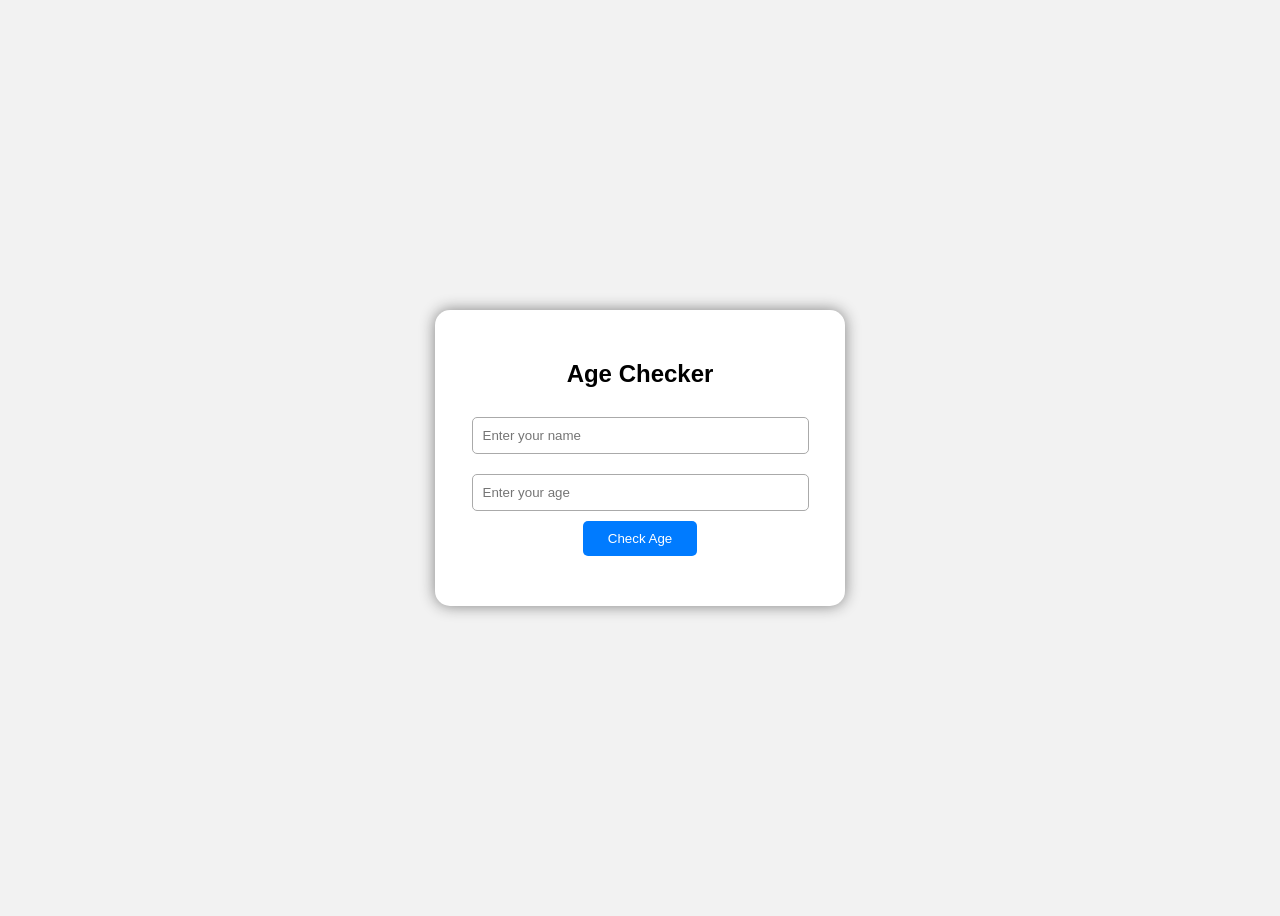
<file: age calculator.html>
<!DOCTYPE html>
<html>
<head>
    <title>Age Checker</title>

    <style>
        body {
            font-family: Arial, sans-serif;
            background-color: #f2f2f2;
            display: flex;
            justify-content: center;
            align-items: center;
            height: 100vh;
        }

        .container {
            background: white;
            padding: 30px;
            width: 350px;
            text-align: center;
            border-radius: 15px;
            box-shadow: 0 0 15px gray;
        }

        input {
            width: 90%;
            padding: 10px;
            margin: 10px 0;
            border: 1px solid #aaa;
            border-radius: 5px;
        }

        button {
            padding: 10px 25px;
            background-color: #007bff;
            color: white;
            border: none;
            border-radius: 5px;
            cursor: pointer;

            /* Button rotation/transform transition */
            transition: transform 0.3s ease, background-color 0.3s ease;
        }

        button:hover {
            transform: rotate(5deg) scale(1.1);
            background-color: #0056b3;
        }

        #result {
            margin-top: 20px;
            font-size: 20px;
            font-weight: bold;
        }

        /* Bounce animation */
        .bounce {
            animation: bounce 0.6s;
        }

        @keyframes bounce {
            0%   { transform: translateY(0); }
            30%  { transform: translateY(-20px); }
            50%  { transform: translateY(0); }
            70%  { transform: translateY(-10px); }
            100% { transform: translateY(0); }
        }
    </style>
</head>

<body>

    <div class="container">
        <h2>Age Checker</h2>

        <input type="text" id="name" placeholder="Enter your name">

        <input type="number" id="age" placeholder="Enter your age">

        <br>

        <button onclick="checkAge()">Check Age</button>

        <div id="result"></div>
    </div>

    <script>
        function checkAge() {
            let name = document.getElementById("name").value;
            let age = Number(document.getElementById("age").value);
            let result = document.getElementById("result");

            if (name === "" || age === "") {
                result.innerHTML = "Please enter name and age.";
            }
            else if (age >= 18) {
                result.innerHTML = "Hello " + name + ", you are eligible (18 or above).";
            }
            else {
                result.innerHTML = "Sorry " + name + ", you are below 18.";
            }

            // Apply bounce animation
            result.classList.remove("bounce");
            void result.offsetWidth;
            result.classList.add("bounce");
        }
    </script>

</body>
</html>
</file>
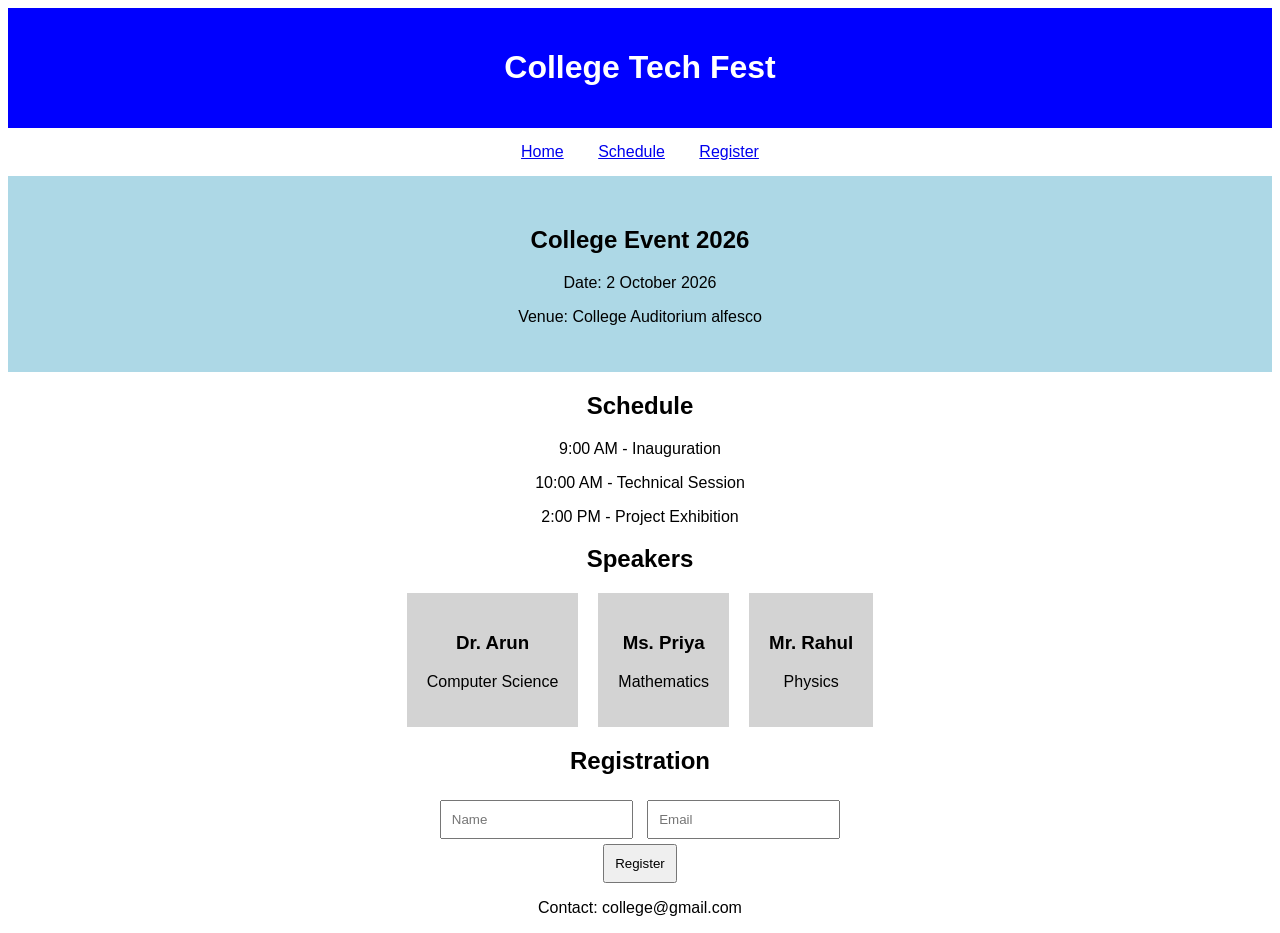
<file: collage tech fest.html.html>
<!DOCTYPE html>
<html>
<head>
    <title>College Event</title>

    <style>
        body {
            font-family: Arial;
            text-align: center;
        }

        header {
            background: blue;
            color: white;
            padding: 20px;
        }

        nav {
            padding: 15px;
        }

        nav a {
            margin: 15px;
        }

        .event {
            background: lightblue;
            padding: 30px;
        }

        .speakers {
            display: flex;
            justify-content: center;
            gap: 20px;
        }

        .card {
            background: lightgray;
            padding: 20px;
        }

        input {
            padding: 10px;
            margin: 5px;
        }

        button {
            padding: 10px;
        }

        @media(max-width:600px) {
            .speakers {
                flex-direction: column;
            }
        }
    </style>
</head>

<body>

<header>
    <h1>College Tech Fest</h1>
</header>

<nav>
    <a href="#home">Home</a>
    <a href="#schedule">Schedule</a>
    <a href="#register">Register</a>
</nav>

<div class="event" id="home">
    <h2>College Event 2026</h2>
    <p>Date: 2 October 2026</p>
    <p>Venue: College Auditorium alfesco </p>
</div>

<section id="schedule">
    <h2>Schedule</h2>

    <p>9:00 AM - Inauguration</p>
    <p>10:00 AM - Technical Session</p>
    <p>2:00 PM - Project Exhibition</p>
</section>

<section>
    <h2>Speakers</h2>

    <div class="speakers">
        <div class="card">
            <h3>Dr. Arun</h3>
            <p>Computer Science</p>
        </div>
        <div class="card">
            <h3>Ms. Priya</h3>
            <p>Mathematics</p>
        </div>
        <div class="card">
            <h3>Mr. Rahul</h3>
            <p>Physics</p>
        </div>
    </div>
</section>

<section id="register">
    <h2>Registration</h2>

    <input type="text" placeholder="Name">
    <input type="email" placeholder="Email">
    <br>
    <button>Register</button>
</section>

<footer>
    <p>Contact: college@gmail.com</p>
</footer>

</body>
</html>
</file>
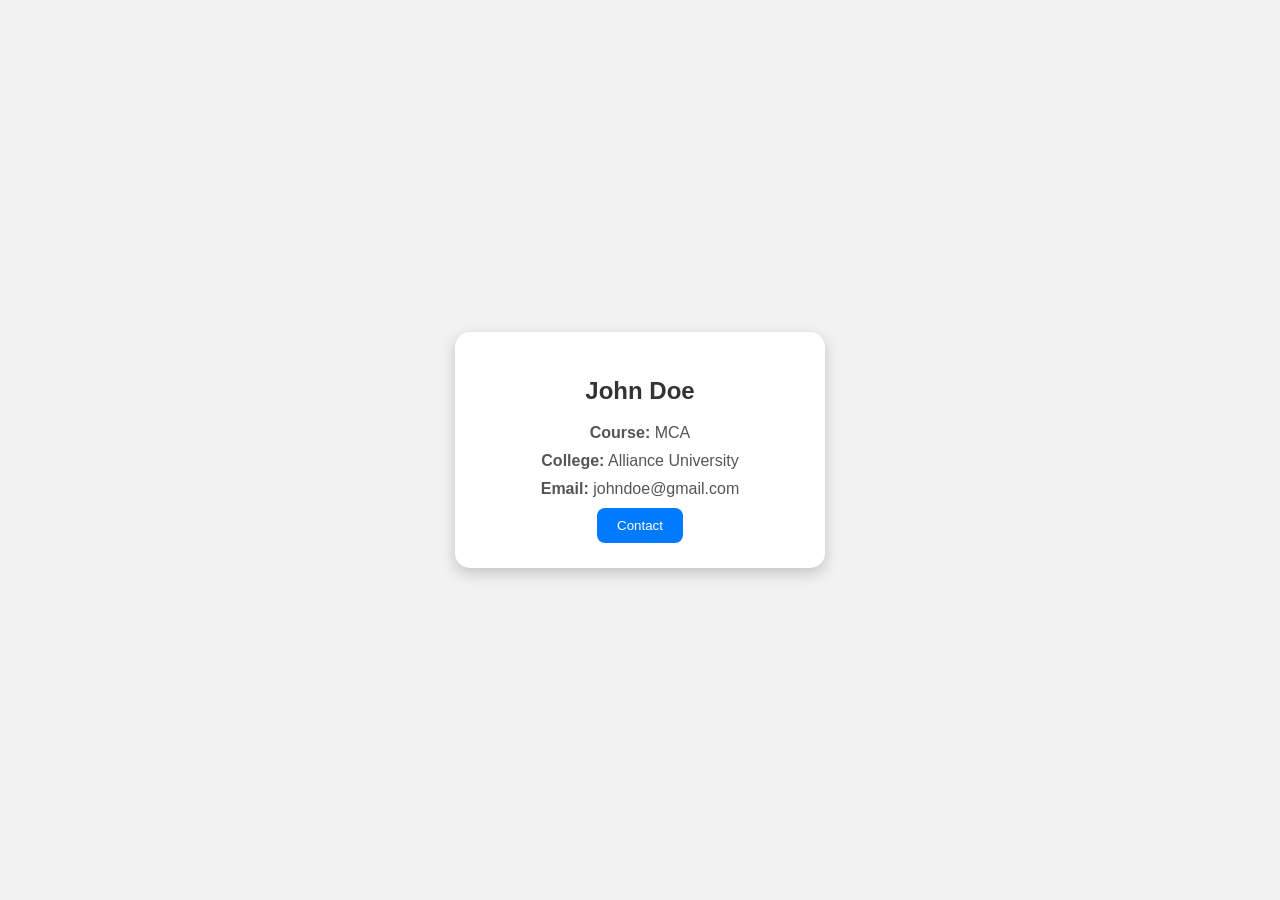
<file: id card.html.html>
<!DOCTYPE html>
<html lang="en">
<head>
    <meta charset="UTF-8">
    <meta name="viewport" content="width=device-width, initial-scale=1.0">
    <title>Personal Profile Card</title>

    <style>
        body {
            font-family: Arial, sans-serif;
            background: #f2f2f2;
            display: flex;
            justify-content: center;
            align-items: center;
            height: 100vh;
            margin: 0;
        }

        .card {
            width: 320px;
            padding: 25px;
            background: white;
            text-align: center;
            border-radius: 15px;
            box-shadow: 0 5px 15px rgba(0,0,0,0.2);

            /* Fade-in animation */
            animation: fadeIn 1.5s ease-in;
            
            /* Smooth scale transition */
            transition: transform 0.3s ease;
        }

        .card:hover {
            transform: scale(1.05);
        }

        .card h2 {
            color: #333;
        }

        .card p {
            color: #555;
            margin: 10px;
        }

        .contact-btn {
            padding: 10px 20px;
            border: none;
            border-radius: 8px;
            background: #007bff;
            color: white;
            cursor: pointer;
        }

        .contact-btn:hover {
            background: #0056b3;
        }

        @keyframes fadeIn {
            from {
                opacity: 0;
                transform: translateY(20px);
            }

            to {
                opacity: 1;
                transform: translateY(0);
            }
        }
    </style>
</head>

<body>

    <div class="card">
        <h2>John Doe</h2>

        <p><strong>Course:</strong> MCA</p>
        <p><strong>College:</strong> Alliance University</p>
        <p><strong>Email:</strong> johndoe@gmail.com</p>

        <button class="contact-btn">Contact</button>
    </div>

</body>
</html>
</file>
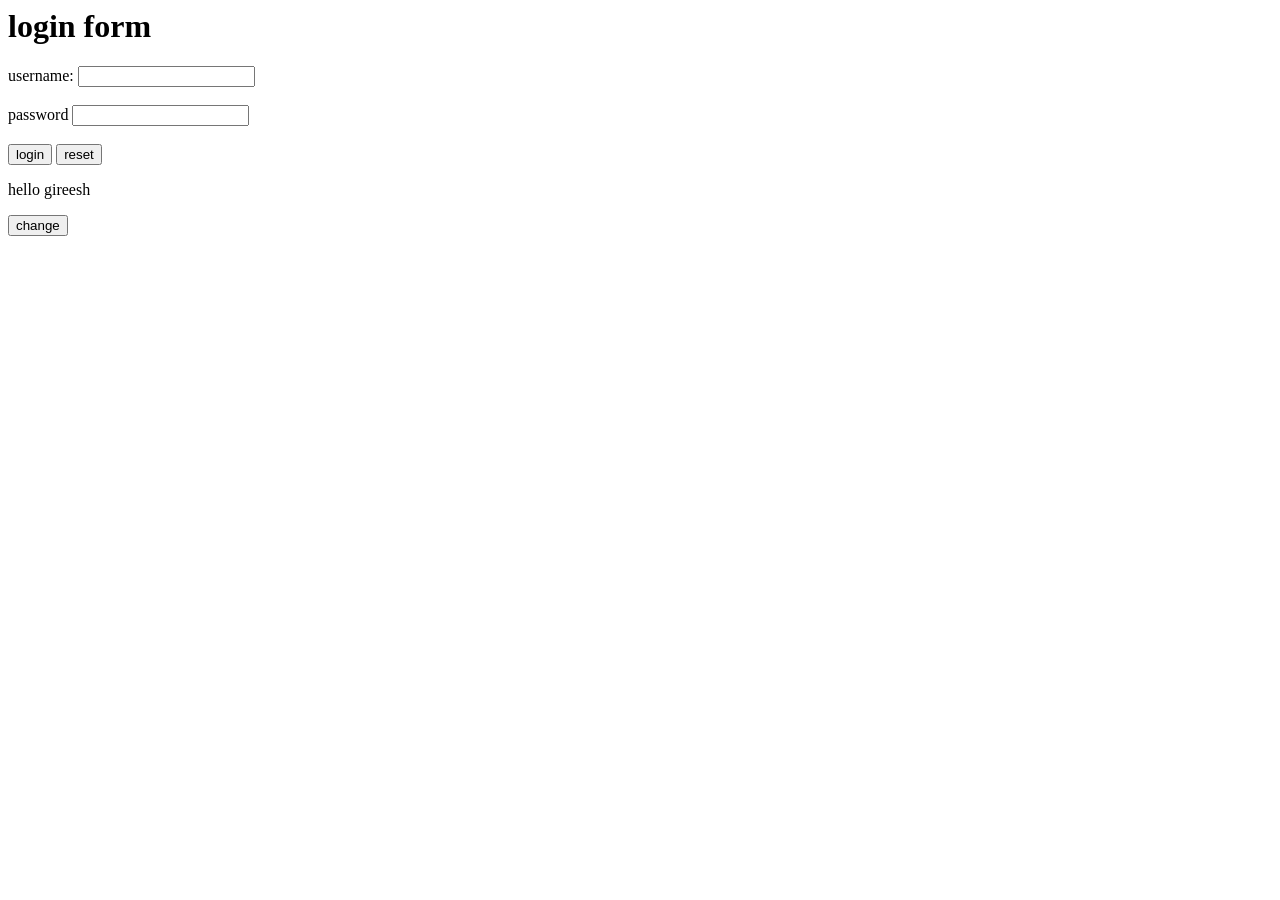
<file: login form.html.html>
<html>
  <body>
    <title>DOM example</title>
    </html>
  </body>
        <form>
            <h1> login form</h1>
            <label>username:</label>
            <input type="text" name ="name"><br></br>
            <label>password</label>
            <input type="text"><br><br>
            <button>login</button>
            <button>reset</button>
        </form>

        <p>hello gireesh</p>
        <button onclick="Btn()">change</button>
        <script>
            function btn(){
                    //alert("in function");
                    document.getElementById().innerHTML = "how are you!!"
            }
        </script>
    </body>
</html>
</file>
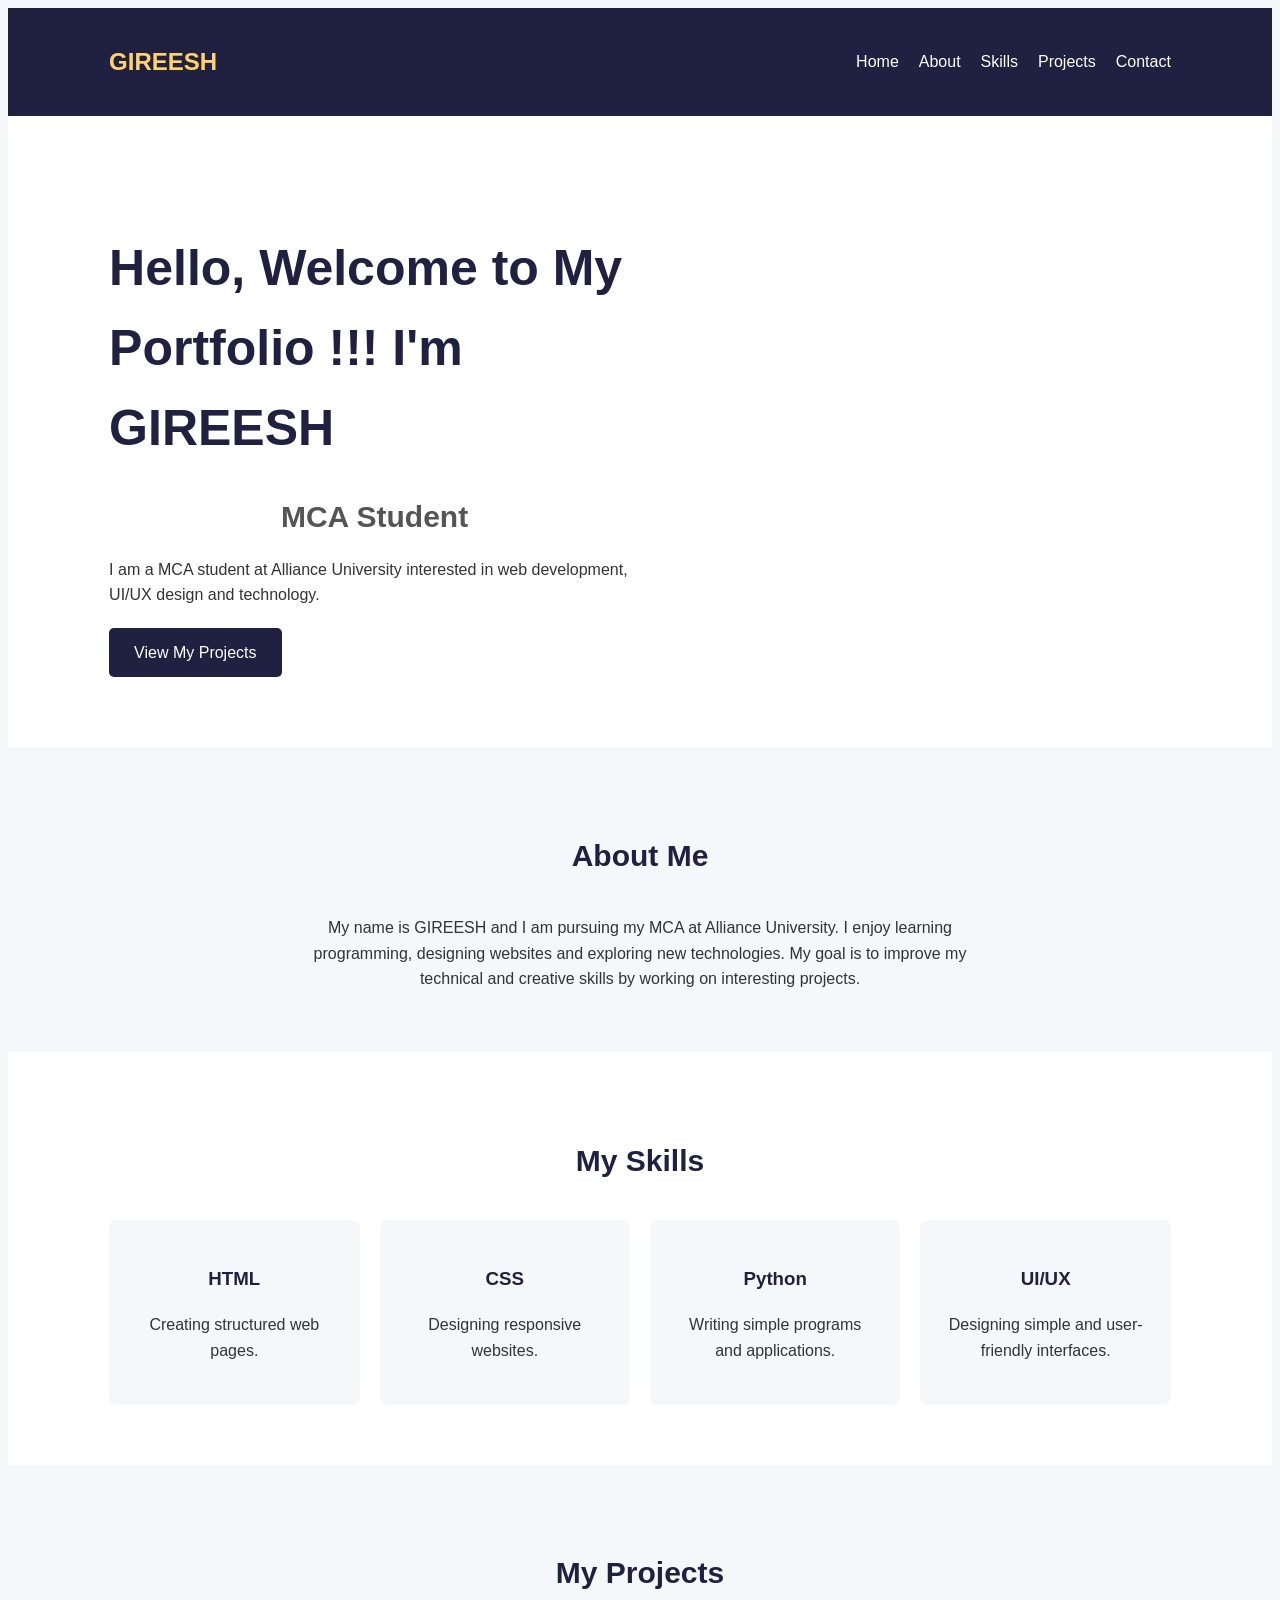
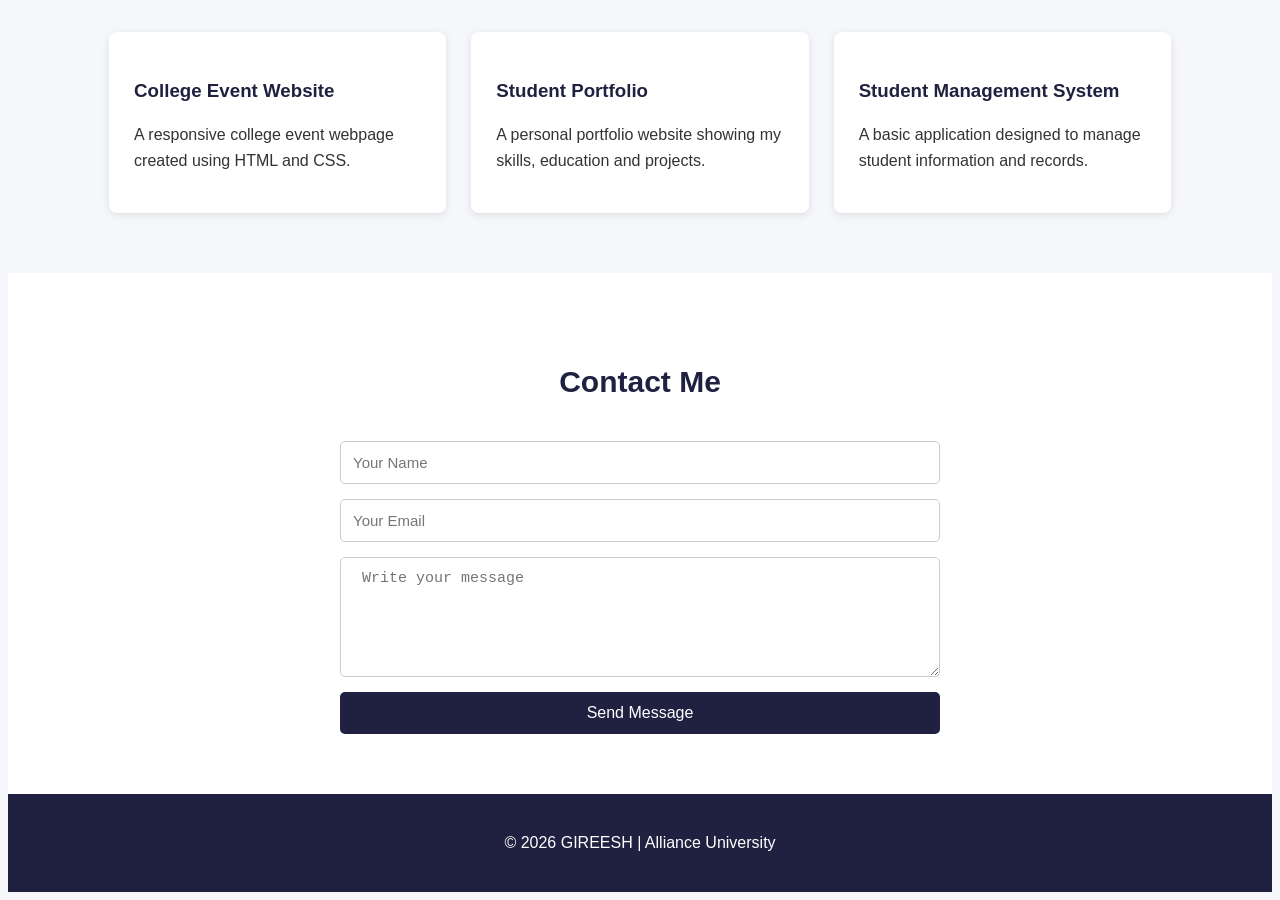
<file: portfolio.html.html>
<head>
    <meta charset="UTF-8">
    <meta name="viewport" content="width=device-width, initial-scale=1.0">
    <title>GIREESH | Portfolio</title>
    <style>
        body {
            font-family: Arial, sans-serif;
            background-color: #f5f7fb;
            color: #333;
            line-height: 1.6;
        }
        nav {
            background-color: #202040;
            color: white;
            padding: 15px 8%;
            display: flex;
            justify-content: space-between;
            align-items: center;
        }
        nav h2 {
            color: #ffd369;
        }
        nav ul {
            list-style: none;
            display: flex;
            gap: 20px;
        }
        nav ul li a {
            color: white;
            text-decoration: none;
        }
        nav ul li a:hover {
            color: #ffd369;
        }
        .home {
            min-height: 450px;
            padding: 70px 8%;
            display: grid;
            grid-template-columns: 1fr 1fr;
            align-items: center;
            background-color: white;
        }
        .home-text {
            animation: slideLeft 1s ease;
        }
        .home-text h1 {
            font-size: 50px;
            color: #202040;
            margin-bottom: 10px;
        }
        .home-text h2 {
            color: #555;
            margin-bottom: 15px;
        }
        .home-text p {
            margin-bottom: 20px;
        }
        .btn {
            display: inline-block;
            padding: 12px 25px;
            background-color: #202040;
            color: white;
            text-decoration: none;
            border-radius: 5px;
            transition: 0.3s;
        }
        .btn:hover {
            background-color: #ffd369;
            color: #202040;
            transform: translateY(-3px);
        }
        .profile {
            text-align: center;
            animation: slideRight 1s ease;
        }
        .profile img {
            width: 250px;
            height: 250px;
            border-radius: 50%;
            object-fit: cover;
            border: 6px solid #ffd369;
            transition: 0.4s;
        }
        .profile img:hover {
            transform: scale(1.05);
        }
        section {
            padding: 60px 8%;
        }
        section h2 {
            text-align: center;
            color: #202040;
            margin-bottom: 35px;
            font-size: 30px;
        }
        .about {
            background-color: #f5f7fb;
            text-align: center;
        }
        .about p {
            max-width: 700px;
            margin: auto;
        }
        .skills {
            background-color: white;
        }
        .skill-grid {
            display: grid;
            grid-template-columns:
                repeat(4, 1fr);
            gap: 20px;
        }
        .skill {
            background-color: #f5f7fb;
            padding: 25px;
            text-align: center;
            border-radius: 8px;
            transition: 0.3s;
        }
        .skill:hover {
            transform: translateY(-8px);
            box-shadow: 0 5px 15px rgba(0,0,0,0.15);
        }
        .skill h3 {
            color: #202040;
        }
        .projects {
            background-color: #f5f7fb;
        }
        .project-grid {
            display: grid;
            grid-template-columns:
                repeat(3, 1fr);
            gap: 25px;
        }
        .project-card {
            background-color: white;
            padding: 25px;
            border-radius: 8px;
            box-shadow: 0 2px 8px rgba(0,0,0,0.1);
            transition: 0.4s;
        }
        .project-card:hover {
            transform: translateY(-10px);
            box-shadow: 0 10px 20px rgba(0,0,0,0.2);
        }
        .project-card h3 {
            color: #202040;
            margin-bottom: 10px;
        }
        .project-card p {
            margin-bottom: 15px;
        }
        .project-card a {
            text-decoration: none;
            color: #202040;
            font-weight: bold;
        }
        .contact {
            background-color: white;
        }
        .contact-form {
            max-width: 600px;
            margin: auto;
        }
        .contact-form input,
        .contact-form textarea {
            width: 100%;
            padding: 12px;
            margin-bottom: 15px;
            border: 1px solid #ccc;
            border-radius: 5px;
            font-size: 15px;
        }
        .contact-form textarea {
            height: 120px;
            resize: vertical;
        }
        .contact-form button {
            width: 100%;
            padding: 12px;
            background-color: #202040;
            color: white;
            border: none;
            border-radius: 5px;
            cursor: pointer;
            font-size: 16px;
            transition: 0.3s;
        }
        .contact-form button:hover {
            background-color: #ffd369;
            color: #202040;
        }
        footer {
            background-color: #202040;
            color: white;
            text-align: center;
            padding: 20px;
        }
        @keyframes slideLeft {
            from {
                opacity: 0;
                transform: translateX(-50px);
            }

            to {
                opacity: 1;
                transform: translateX(0);
            }
        }
        @keyframes slideRight {
            from {
                opacity: 0;
                transform: translateX(50px);
            }
            to {
                opacity: 1;
                transform: translateX(0);
            }
        }
        @media (max-width: 800px) {
            nav {
                flex-direction: column;
                gap: 15px;
            }
            .home {
                grid-template-columns: 1fr;
                text-align: center;
            }
            .skill-grid {
                grid-template-columns:
                    repeat(2, 1fr);
            }
            .project-grid {
                grid-template-columns:
                    repeat(2, 1fr);
            }
        }
        @media (max-width: 500px) {
            nav ul {
                gap: 12px;
                flex-wrap: wrap;
                justify-content: center;
            }
            nav ul li a {
                font-size: 14px;
            }
            .home-text h1 {
                font-size: 38px;
            }
            .profile img {
                width: 180px;
                height: 180px;
            }
            .skill-grid {
                grid-template-columns: 1fr;
            }
            .project-grid {
                grid-template-columns: 1fr;
            }
            section {
                padding: 45px 5%;
            }
        }
    </style>
</head>
<body>
    <nav>
        <h2>GIREESH</h2>
        <ul>
            <li><a href="#home">Home</a></li>
            <li><a href="#about">About</a></li>
            <li><a href="#skills">Skills</a></li>
            <li><a href="#projects">Projects</a></li>
            <li><a href="#contact">Contact</a></li>
        </ul>
    </nav>
    <section class="home" id="home">
        <div class="home-text">
            <h1>Hello, Welcome to My Portfolio !!! 
                I'm GIREESH</h1>
            <h2>MCA Student</h2>
            <p>
                I am a MCA student at Alliance University
                interested in web development, UI/UX design
                and technology.
            </p>
            <a href="#projects" class="btn">
                View My Projects
            </a>
        </div>
    </section>
    <section class="about" id="about">
        <h2>About Me</h2>
        <p>
            My name is GIREESH and I am pursuing my MCA at
            Alliance University. I enjoy learning programming,
            designing websites and exploring new technologies.
            My goal is to improve my technical and creative
            skills by working on interesting projects.
        </p>
    </section>
    <section class="skills" id="skills">
        <h2>My Skills</h2>
        <div class="skill-grid">
            <div class="skill">
                <h3>HTML</h3>
                <p>Creating structured web pages.</p>
            </div>
            <div class="skill">
                <h3>CSS</h3>
                <p>Designing responsive websites.</p>
            </div>
            <div class="skill">
                <h3>Python</h3>
                <p>Writing simple programs and applications.</p>
            </div>
            <div class="skill">
                <h3>UI/UX</h3>
                <p>Designing simple and user-friendly interfaces.</p>
            </div>
        </div>
    </section>
    <section class="projects" id="projects">
        <h2>My Projects</h2>
        <div class="project-grid">
            <div class="project-card">
                <h3>College Event Website</h3>
                <p>
                    A responsive college event webpage
                    created using HTML and CSS.
                </p>
            </div>
            <div class="project-card">
                <h3>Student Portfolio</h3>
                <p>
                    A personal portfolio website showing
                    my skills, education and projects.
                </p>
            </div>
            <div class="project-card">
                <h3>Student Management System</h3>
                <p>
                    A basic application designed to manage
                    student information and records.
                </p>
            </div>
        </div>
    </section>
    <section class="contact" id="contact">
        <h2>Contact Me</h2>
        <form class="contact-form">
            <input
                type="text"
                placeholder="Your Name"
                required>
            <input
                type="email"
                placeholder="Your Email"
                required>
            <textarea
                placeholder=" Write your message"
                required></textarea>
            <button type="submit">
                Send Message
            </button>
        </form>
    </section>
    <footer>
        <p>
            © 2026 GIREESH | Alliance University
        </p>
    </footer>
</body>
</html>
</file>
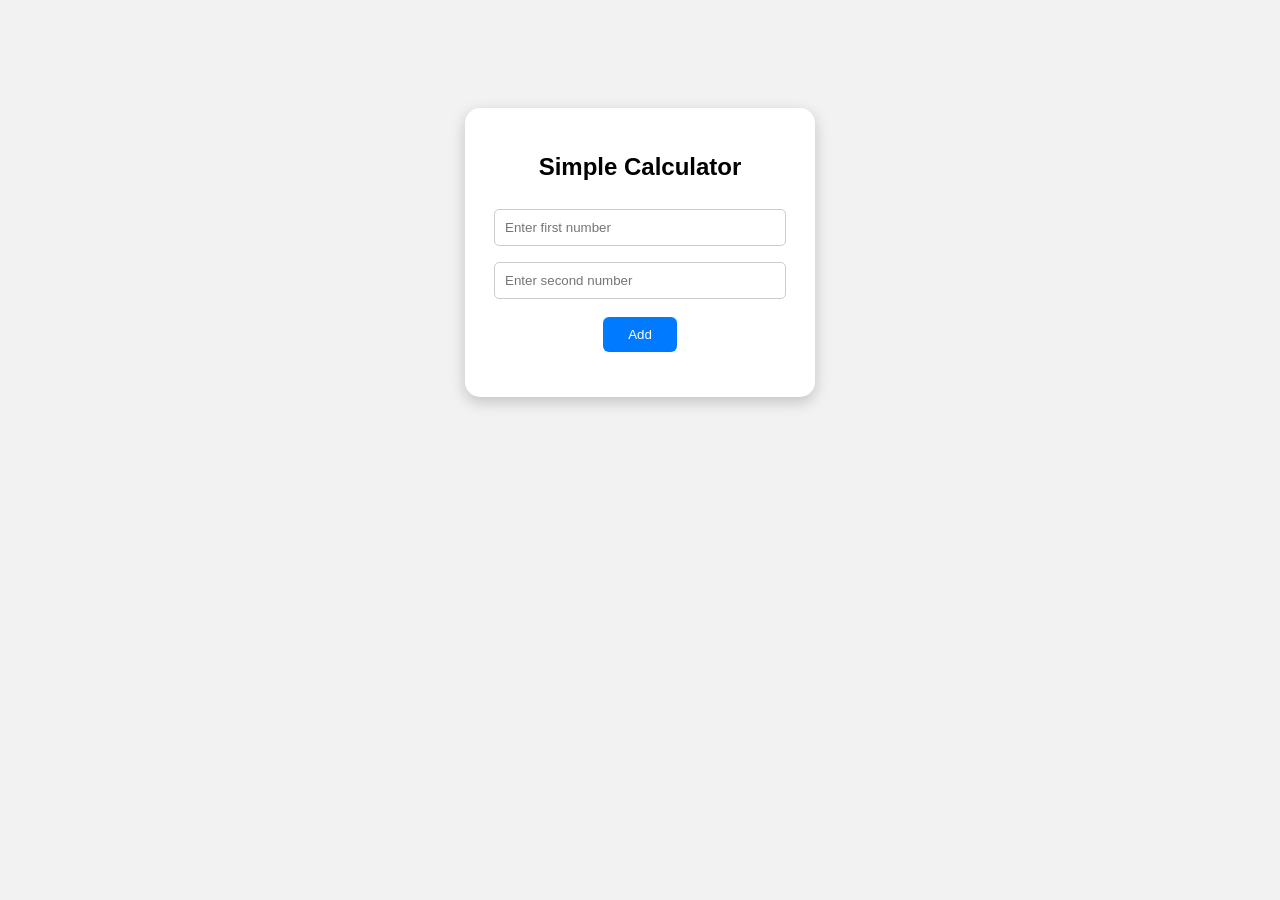
<file: simple calculator.html.html>
<!DOCTYPE html>
<html lang="en">
<head>
    <meta charset="UTF-8">
    <meta name="viewport" content="width=device-width, initial-scale=1.0">
    <title>Simple Calculator</title>

    <style>
        body {
            font-family: Arial, sans-serif;
            background: #f2f2f2;
            text-align: center;
            padding-top: 100px;
        }

        .calculator {
            width: 300px;
            margin: auto;
            padding: 25px;
            background: white;
            border-radius: 15px;
            box-shadow: 0 5px 15px rgba(0,0,0,0.2);
        }

        input {
            width: 90%;
            padding: 10px;
            margin: 8px 0;
            border: 1px solid #ccc;
            border-radius: 5px;
        }

        button {
            padding: 10px 25px;
            margin-top: 10px;
            background: #007bff;
            color: white;
            border: none;
            border-radius: 6px;
            cursor: pointer;

            /* Button color/background transition */
            transition: background-color 0.3s ease, color 0.3s ease;
        }

        button:hover {
            background-color: #0056b3;
            color: #fff;
        }

        #result {
            margin-top: 20px;
            font-size: 22px;
            font-weight: bold;
            color: green;
        }

        /* Slide-in animation */
        .slide {
            animation: slideIn 0.7s ease;
        }

        @keyframes slideIn {
            from {
                opacity: 0;
                transform: translateX(-100px);
            }

            to {
                opacity: 1;
                transform: translateX(0);
            }
        }
    </style>
</head>

<body>

    <div class="calculator">
        <h2>Simple Calculator</h2>

        <input type="number" id="num1" placeholder="Enter first number">
        <input type="number" id="num2" placeholder="Enter second number">

        <br>

        <button onclick="addNumbers()">Add</button>

        <div id="result"></div>
    </div>

    <script>
        function addNumbers() {
            let num1 = Number(document.getElementById("num1").value);
            let num2 = Number(document.getElementById("num2").value);

            let sum = num1 + num2;

            let result = document.getElementById("result");

            result.innerHTML = "Result: " + sum;

            // Restart slide-in animation
            result.classList.remove("slide");
            void result.offsetWidth;
            result.classList.add("slide");
        }
    </script>

</body>
</html>
</file>
